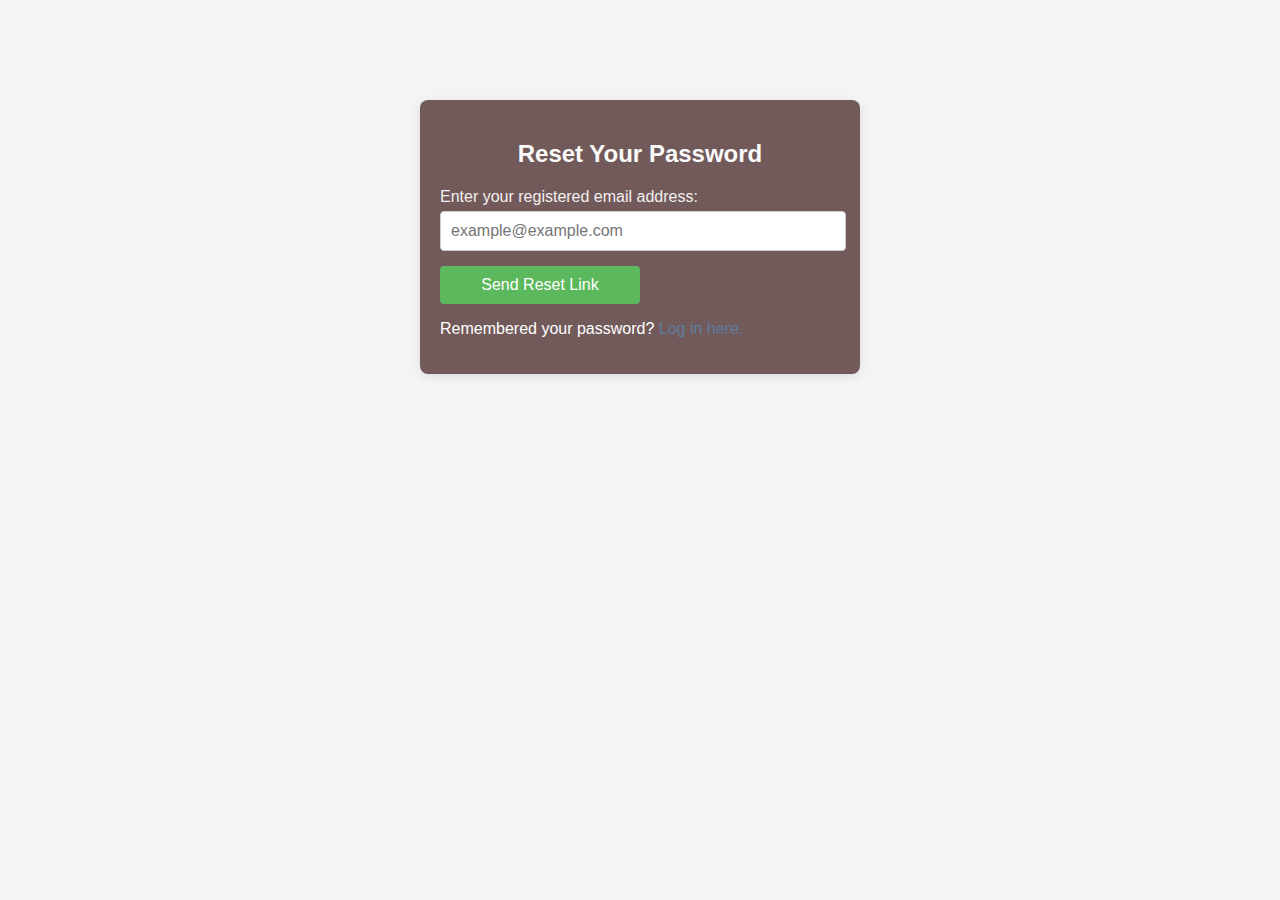
<file: forgetPass.html>
<!DOCTYPE html>
<html lang="en">
<head>
    <meta charset="UTF-8">
    <meta name="viewport" content="width=device-width, initial-scale=1.0">
    <title>Reset Your Password</title>
    <link rel="stylesheet" href="forgetPass.css">
</head>
<body>
    <div class="container">
        <form id="reset-password-form" action="/send-reset-link" method="POST">
            <h2>Reset Your Password</h2>
            <label for="email">Enter your registered email address:</label>
            <input type="email" id="email" name="email" placeholder="example@example.com" required>
            <button type="submit">Send Reset Link</button>
            <p id="feedback-message"></p>
            <p id="rememb">Remembered your password? <a href="login.html">Log in here.</a></p>
        </form>
    </div>

    <script>

    </script>
</body>
</html>
</file>
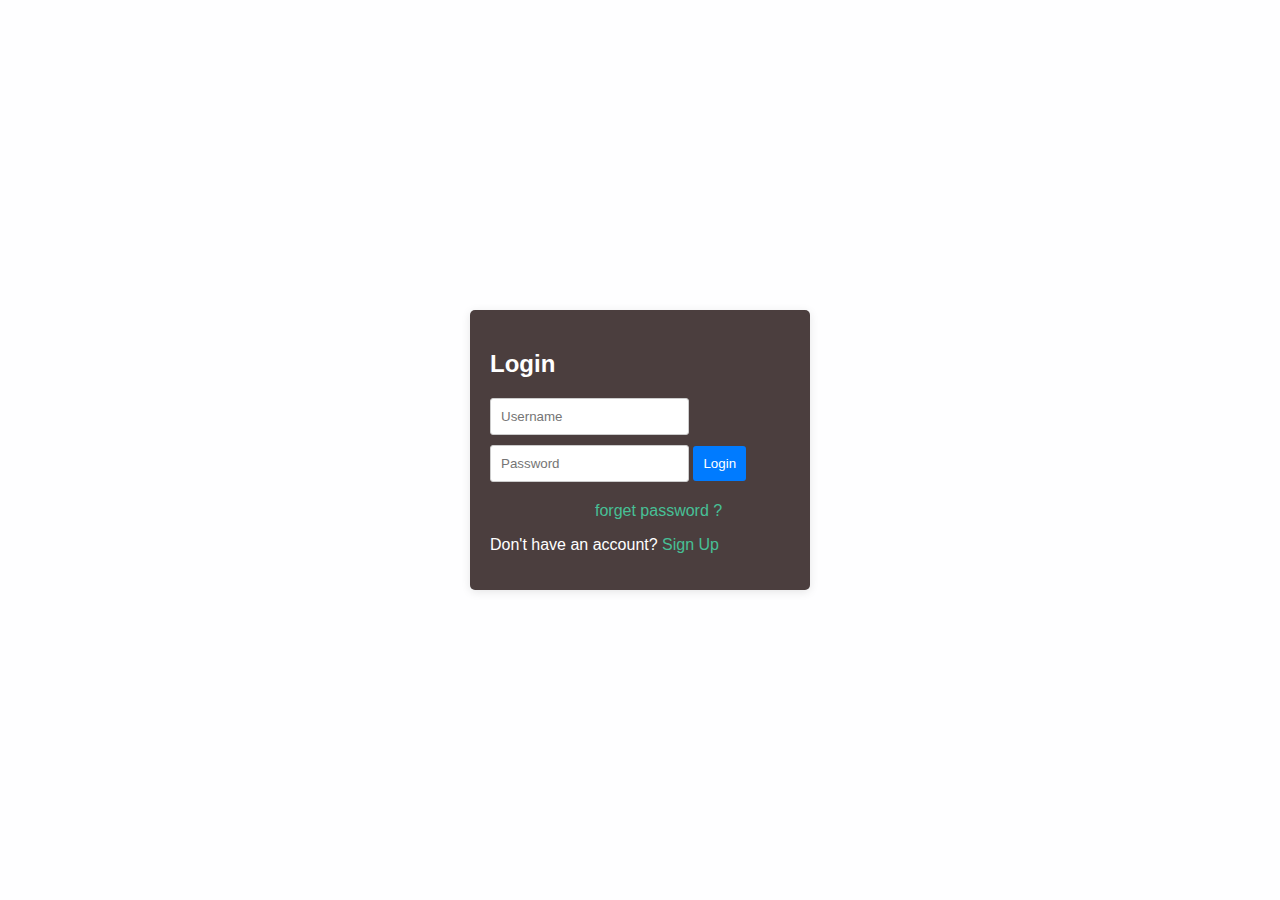
<file: login.html>
<!DOCTYPE html>
<html lang="en">
<head>
    <meta charset="UTF-8">
    <meta name="viewport" content="width=device-width, initial-scale=1.0">
    <title>Login and Sign Up</title>
    <link rel="stylesheet" href="login.css">
</head>
<body>
    <div class="container">
        <div class="form-container">
            <form id="loginForm" name="loginForm">
                <h2>Login</h2>
                <input type="text" placeholder="Username"  required>
                <input type="password" placeholder="Password"  required>
                <button type="submit">Login</button>
                <a href="forgetPass.html" id="forget"  ><p>forget password ?</p></a>
                <p>Don't have an account? <a href="signup.html">Sign Up</a></p>
            </form>
        </div>
    </div>

    <script>
    // const express = require('express');
    //     const bodyParser = require('body-parser');
    //     const cors = require('cors');
        
    //     const app = express();
    //     const PORT = 3000;
        
    //     app.use(cors());
    //     app.use(bodyParser.json());
    //     app.use(express.static('public')); // Serve static files from 'public' directory
        
    //     // Dummy user data (replace this with a database in real applications)
    //     const users = [];
        
    //     // Login route
    //     app.post('/login', (req, res) => {
    //         const { username, password } = req.body;
    //         const user = users.find(u => u.username === username && u.password === password);
    //         if (user) {
    //             res.status(200).json({ message: 'Login successful!' });
    //         } else {
    //             res.status(401).json({ message: 'Invalid credentials' });
    //         }
    //     });
        
    //     // Sign-up route
    //     app.post('/signup', (req, res) => {
    //         const { username, email, password } = req.body;
    //         // Check if user already exists
    //         if (users.find(u => u.username === username)) {
    //             return res.status(400).json({ message: 'User already exists' });
    //         }
    //         users.push({ username, email, password });
    //         res.status(201).json({ message: 'User created!' });
    //     });
        
    //     app.listen(PORT, () => {
    //         console.log(`Server is running on http://localhost:${PORT}`);
    //     });

        const scriptURL = 'https://script.google.com/macros/s/AKfycbzVGs5Ep2MO1ewSoN72cT3ttMeEIf0T1dMd3GE_1kIpL1m7Yn8b-Ewaqs2UpeWpyNB0NA/exec'
  const form = document.forms['submit-to-google-sheet']
  const msg = document.getElementById("msg")

  form.addEventListener('submit', e => {
    e.preventDefault()
    fetch(scriptURL, { method: 'POST', body: new FormData(form)})
      .then(response => {
        msg.innerHTML = "Message sent successfully !"
        setTimeout(function(){
            msg.innerHTML = ""
        },5000)
        form.reset()
      })
      .catch(error => console.error('Error!', error.message))
  })
        </script>
</body>
</html>
</file>
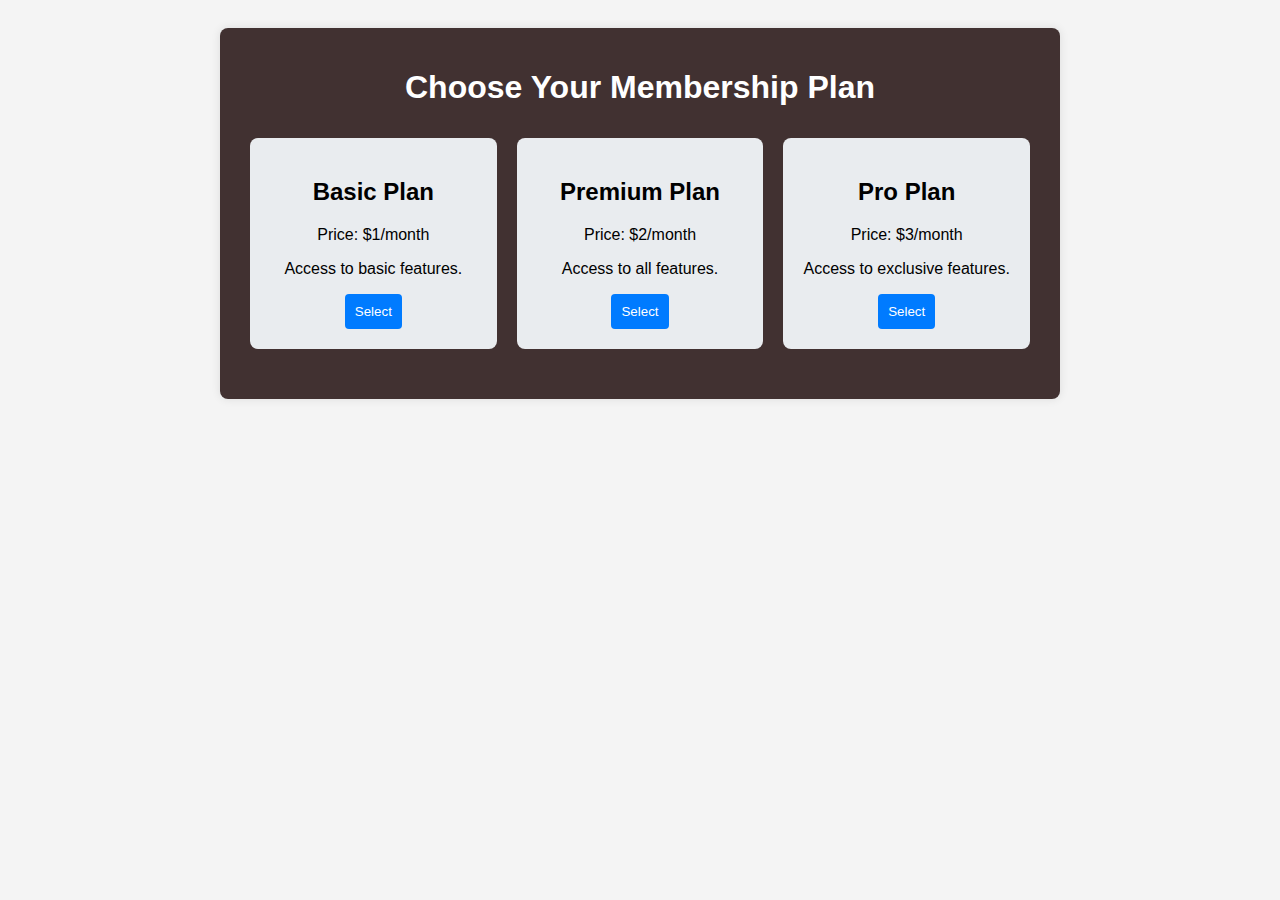
<file: membership.html>
<!DOCTYPE html>
<html lang="en">
<head>
    <meta charset="UTF-8">
    <meta name="viewport" content="width=device-width, initial-scale=1.0">
    <title>Membership Plans</title>
    <link rel="stylesheet" href="membership.css">
</head>
<body>
    <div class="container">
        <h1>Choose Your Membership Plan</h1>
        <div class="plans">
            <div class="plan" id="basicPlan">
                <h2>Basic Plan</h2>
                <p>Price: $1/month</p>
                <p>Access to basic features.</p>
                <button onclick="selectPlan('Basic Plan')">Select</button>
            </div>
            <div class="plan" id="premiumPlan">
                <h2>Premium Plan</h2>
                <p>Price: $2/month</p>
                <p>Access to all features.</p>
                <button onclick="selectPlan('Premium Plan')">Select</button>
            </div>
            <div class="plan" id="proPlan">
                <h2>Pro Plan</h2>
                <p>Price: $3/month</p>
                <p>Access to exclusive features.</p>
                <button onclick="selectPlan('Pro Plan')">Select</button>
            </div>
        </div>
        <div id="selectedPlan"></div>
    </div>

    <script>
        function selectPlan(plan) {
            const selectedPlan = document.getElementById('selectedPlan');
            selectedPlan.innerHTML = `<h2>You have selected: ${plan}</h2>`;
        }
        
        </script>
    
</body>
</html>
</file>
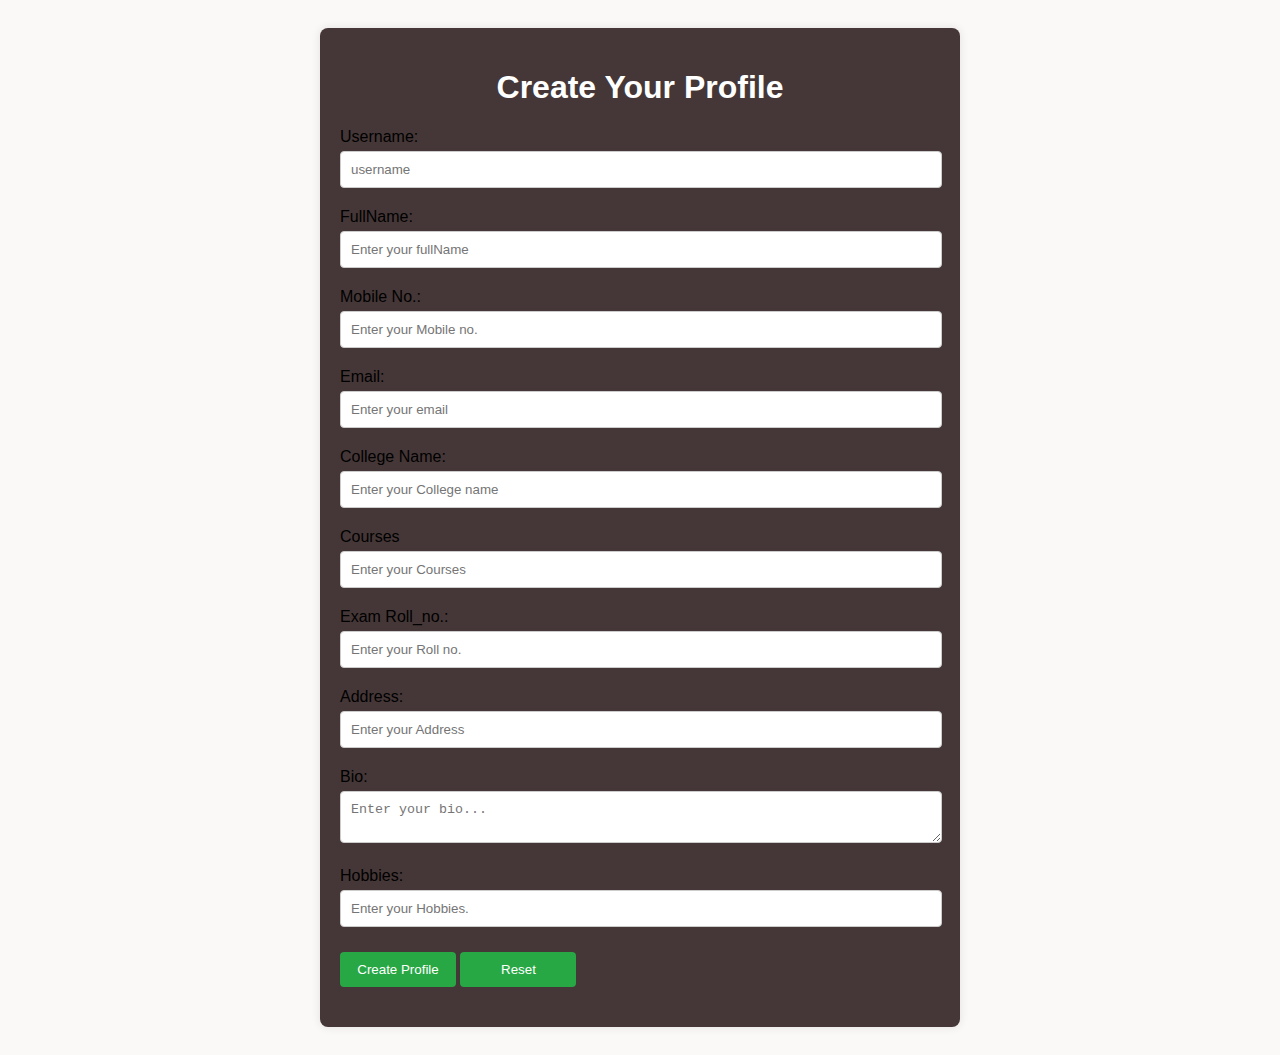
<file: profile.html>
<!DOCTYPE html>
<html lang="en">
<head>
    <meta charset="UTF-8">
    <meta name="viewport" content="width=device-width, initial-scale=1.0">
    <title>Profile Creation</title>
    <link rel="stylesheet" href="profile.css">
</head>
<body>
    <div class="container">
        <h1>Create Your Profile</h1>
        <form id="profileForm" method="post" name="google-sheet">
            <label for="username">Username:</label>
            <input type="text" placeholder="username" id="Enter your username" name="username" required>

            <label for="fullName">FullName:</label>
            <input type="text" placeholder="Enter your fullName" id="fullName" name="fullname" required>

            <label for="mobile_no">Mobile No.:</label>
            <input type="text" placeholder="Enter your Mobile no." id="mobile-no" name="mobile_no" required>

            <label for="email">Email:</label>
            <input type="text" placeholder="Enter your email" id="email" name="email" required>

            <label for="collegeName">College Name:</label>
            <input type="text" placeholder="Enter your College name" id="college-name" name="college_name" required>

            <label for="courses">Courses</label>
            <input type="text" placeholder="Enter your Courses" id="courses" name="courses" required>
            

            <label for="roll_no">Exam Roll_no.:</label>
            <input type="text" placeholder="Enter your Roll no." id="roll-no" name="roll_no" required>

            <label for="address">Address:</label>
            <input type="text" placeholder="Enter your Address" id="address" name="address" required>

            <label for="bio">Bio:</label>
            <textarea placeholder="Enter your bio..." id="bio" name="bio" required></textarea>

            <label for="Hobbies">Hobbies:</label>
            <input type="text" placeholder="Enter your Hobbies." id="interests" name="hobbies" required>

            <button type="submit">Create Profile</button>
            <button type="reset">Reset</button>
        </form>
        <div id="profileDisplay"></div>
    </div>


    <script>

        // --------profile-------
document.getElementById('profileForm').addEventListener('submit', function(event) {
    event.preventDefault();
    
    const username = document.getElementById('username').value;
    const fullname = document.getElementById('fullName').value;
    const mobile_no = document.getElementById('mobile-no').value;
    const email = document.getElementById('email').value;
    const collegeName = document.getElementById('collegeName').value;
    const roll_no = document.getElementById('roll-no').value;
    const address = document.getElementById('address').value;
    const bio = document.getElementById('bio').value;
    const interests = document.getElementById('interests').value;

    const profileDisplay = document.getElementById('profileDisplay');
    profileDisplay.innerHTML = `
        <h2>Your Profile</h2>
        <p><strong>Username:</strong> ${username}</p>
        <p><strong>FullName:</strong> ${fullName}</p>
        <p><strong>Mobile No.:</strong> ${mobile-no}</p>
        <p><strong>Email:</strong> ${email}</p>
        <p><strong>UCollege Name:</strong> ${collegeName}</p>
        <p><strong>Courses:</strong> ${courses}</p>
        <p><strong>Roll No.:</strong> ${roll-no}</p>
        <p><strong>Address:</strong> ${address}</p>
        <p><strong>Bio:</strong> ${bio}</p>
        <p><strong>Hobbies:</strong> ${hobbies}</p>
    `;
});

        const scriptURL = 'https://script.google.com/macros/s/AKfycbwJ_Uo9Si8YMQrEMKsAE1uEYIfbYTxMdoeycrfKdKTWxsPalaPHXVxJR91lCKxFgrA/exec'
  const form = document.forms['google-sheet']
  const msg = document.getElementById("msg")

  form.addEventListener('submit', e => {
    e.preventDefault()
    fetch(scriptURL, { method: 'POST', body: new FormData(form)})
      .then(response => {
        msg.innerHTML = "Thanks for contacting us...! We will contact you soon...!"
        setTimeout(function(){
            msg.innerHTML = "Error"
        },5000)
        form.reset()
      })
      .catch(error => console.error('Error!', error.message))
  })
    </script>
</body>
</html>
</file>
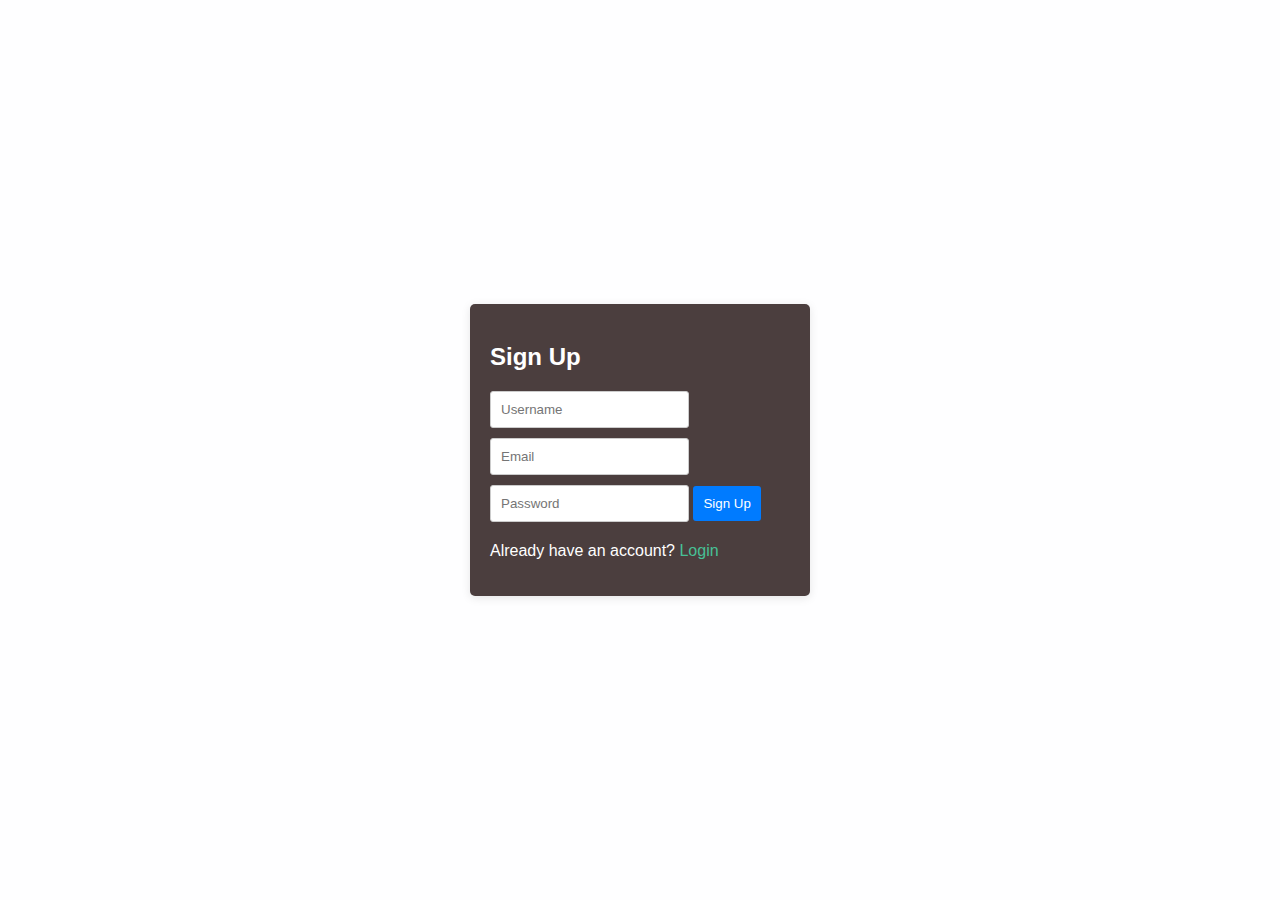
<file: signup.html>
<!DOCTYPE html>
<html lang="en">
<head>
    <meta charset="UTF-8">
    <meta name="viewport" content="width=device-width, initial-scale=1.0">
    <title>Document</title>
    <link rel="stylesheet" href="signup.css">
</head>
<body>
    <div class="container">
        <div class="form-container">

             <form id="signupForm"  method="post" name="google-sheet" >
                   <h2>Sign Up</h2>
                   <input type="text" placeholder="Username" name="username" required>
                   <input type="email" placeholder="Email" name="email" required>
                   <input type="password" placeholder="Password" name="password" required>
                   <button type="submit">Sign Up</button>

                   <p>Already have an account? <a href="login.html">Login</a></p>
             </form>
        </div>
    </div>
</body>
</html>
</file>
<file: forgetPass.css>
body {
    font-family: Arial, sans-serif;
    background-color: #f4f4f4;
    margin: 0;
    padding: 0;
}

.container {
    max-width: 400px;
    margin: 100px auto;
    padding: 20px;
    background: rgb(114, 90, 90);
    box-shadow: 0 2px 10px rgba(0, 0, 0, 0.1);
    border-radius: 8px;
}

h2 {
    text-align: center;
    color: #fafafa;
}

label {
    display: block;
    margin-bottom: 5px;
    color: #f2f0f0;
}

input[type="email"] {
    width: 96%;
    padding: 10px;
    margin-bottom: 15px;
    border: 1px solid #ccc;
    border-radius: 4px;
    font-size: 16px;
}

button {
    width: 50%;
    padding: 10px;
    background-color: #5cb85c;
    color: white;
    border: none;
    border-radius: 4px;
    font-size: 16px;
    cursor: pointer;
}

button:hover {
    background-color: #4cae4c;
}

#feedback-message {
    text-align: center;
    margin-top: 15px;
    color: #d9534f; /* Red for error messages */
}

#rememb {
    color: #fff;
}

a {
    text-align: center;
    margin-top: 15px;
    color: #5e7d9e;
    text-decoration: none;
}

a:hover {
    color: #007bff;
}
</file>
<file: login.css>
body {
    font-family: Arial, sans-serif;
    background-color: #fefeff;
    display: flex;
    justify-content: center;
    align-items: center;
    height: 100vh;
    margin: 0;
}

.container {
    background: rgb(75, 62, 62);
    padding: 20px;
    border-radius: 5px;
    box-shadow: 0 2px 10px rgba(0, 0, 0, 0.1);
    width: 300px;
}

.form-container {
    display: flex;
    flex-direction: column;
    color: #fff;
}

.form-container a {
    text-decoration: none;
    color: #47c096;
}

.form-container a:hover {
    color: #007bff;
}

h2 {
    margin-bottom: 20px;
}

input {
    margin-bottom: 10px;
    padding: 10px;
    border: 1px solid #ccc;
    border-radius: 3px;
}

 #forget p {
    margin-left: 105px;
 }

button {
    padding: 10px;
    background-color: #007bff;
    color: white;
    border: none;
    border-radius: 3px;
    cursor: pointer;
}

button:hover {
    background-color: #0056b3;
}

p {
    margin-top: 10px;
}
</file>
<file: membership.css>
body {
    font-family: Arial, sans-serif;
    background-color: #f4f4f4;
    padding: 20px;
}

.container {
    max-width: 800px;
    margin: auto;
    background: rgb(65, 49, 49);
    padding: 20px;
    border-radius: 8px;
    box-shadow: 0 0 10px rgba(0, 0, 0, 0.1);
}

h1 {
    text-align: center;
    color: #fff;
}

.plans {
    display: flex;
    justify-content: space-between;
}

.plan {
    background: #e9ecef;
    padding: 20px;
    border-radius: 8px;
    flex: 1;
    margin: 10px;
    text-align: center;
}

button {
    background-color: #007bff;
    color: white;
    border: none;
    padding: 10px;
    cursor: pointer;
    border-radius: 4px;
}

button:hover {
    background-color: #0056b3;
}

#selectedPlan {
    margin-top: 20px;
    text-align: center;
}
</file>
<file: profile.css>
body {
    font-family: Arial, sans-serif;
    background-color: #fbf8f8;
    padding: 20px;
}

.container {
    max-width: 600px;
    margin: auto;
    background: rgb(69, 55, 55);
    padding: 20px;
    border-radius: 8px;
    box-shadow: 0 0 10px rgba(0, 0, 0, 0.1);
}

.container #profileForm {
    margin-right: 20px;
}

h1 {
    text-align: center;
    color: #fff;
}

h3 {
    color: #fff;
    display: flex;
}

label {
    display: block;
    margin: 10px 0 5px;
}

input, textarea {
    width: 100%;
    padding: 10px;
    margin-bottom: 10px;
    border: 1px solid #ccc;
    border-radius: 4px;
}

button {
    background-color: #28a745;
    color: white;
    border: none;
    padding: 10px;
    cursor: pointer;
    border-radius: 4px;
    width: 20%;
    margin-top: 15px;
}

button:hover {
    background-color: #218838;
}

#profileDisplay {
    margin-top: 20px;
}
</file>
<file: signup.css>
body {
    font-family: Arial, sans-serif;
    background-color: #fefeff;
    display: flex;
    justify-content: center;
    align-items: center;
    height: 100vh;
    margin: 0;
}

.container {
    background: rgb(75, 62, 62);
    padding: 20px;
    border-radius: 5px;
    box-shadow: 0 2px 10px rgba(0, 0, 0, 0.1);
    width: 300px;
}

.form-container {
    display: flex;
    flex-direction: column;
    color: #fff;
}

.form-container a {
    text-decoration: none;
    color: #47c096;
}

.form-container a:hover {
    color: #007bff;
}

h2 {
    margin-bottom: 20px;
}

input {
    margin-bottom: 10px;
    padding: 10px;
    border: 1px solid #ccc;
    border-radius: 3px;
}

 #forget p {
    margin-left: 105px;
 }

button {
    padding: 10px;
    background-color: #007bff;
    color: white;
    border: none;
    border-radius: 3px;
    cursor: pointer;
}

button:hover {
    background-color: #0056b3;
}

p {
    margin-top: 10px;
}
</file>
